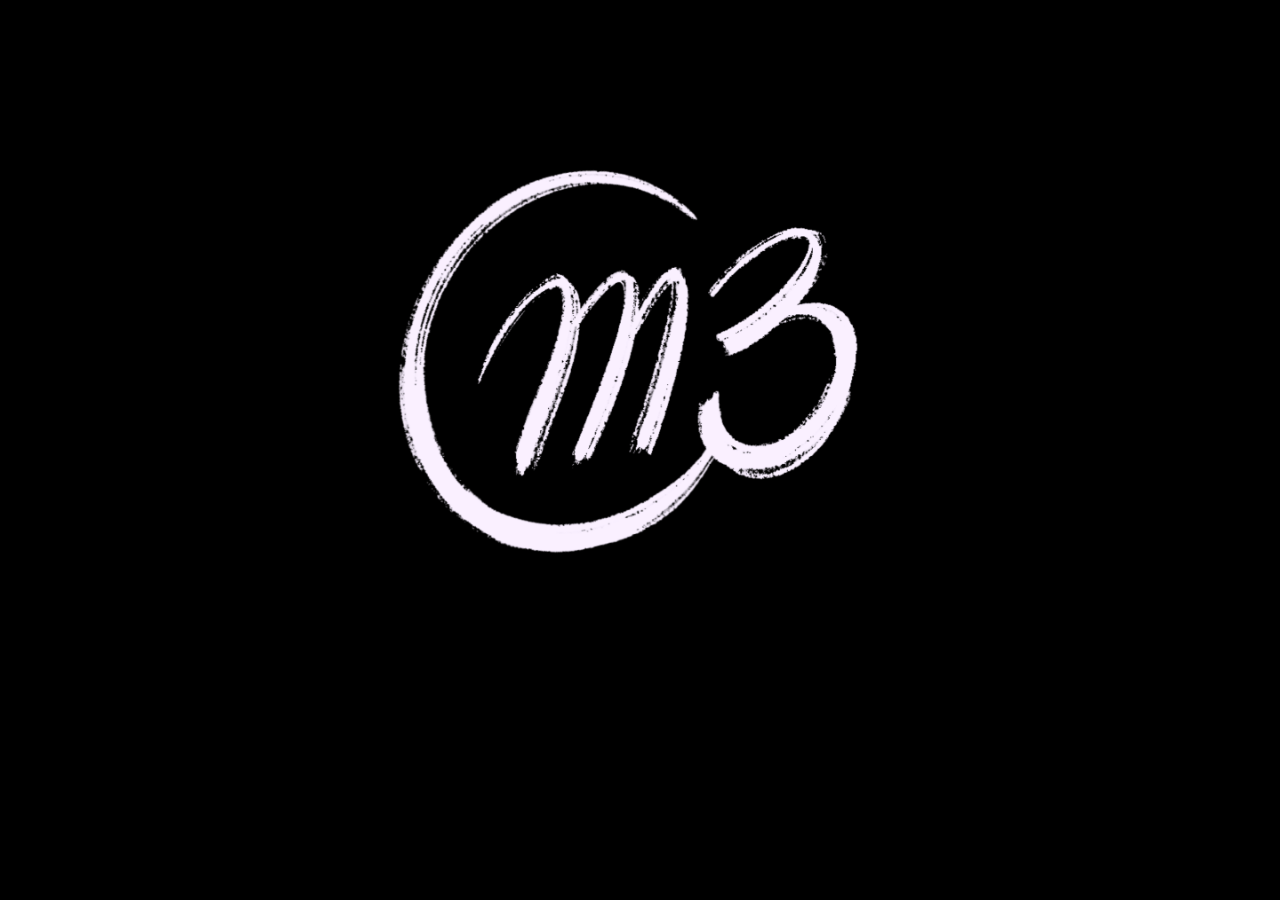
<file: index.html>
<!DOCTYPE html>
<html>
    
    <head>
        <title>Berliner Design</title>
        <link rel="stylesheet" href="main.css">
        <link rel="preconnect" href="https://fonts.gstatic.com">
        <link href="https://fonts.googleapis.com/css2?family=Righteous&display=swap" rel="stylesheet">
        <link rel="preconnect" href="https://fonts.gstatic.com">
        <link href="https://fonts.googleapis.com/css2?family=Poppins:wght@300&display=swap" rel="stylesheet">
    </head>
    <body>
    <a href="Home/index_home.html">
        <img class="splashSig" src="signa.png" >
        </a>
    </body>
</html>
</file>
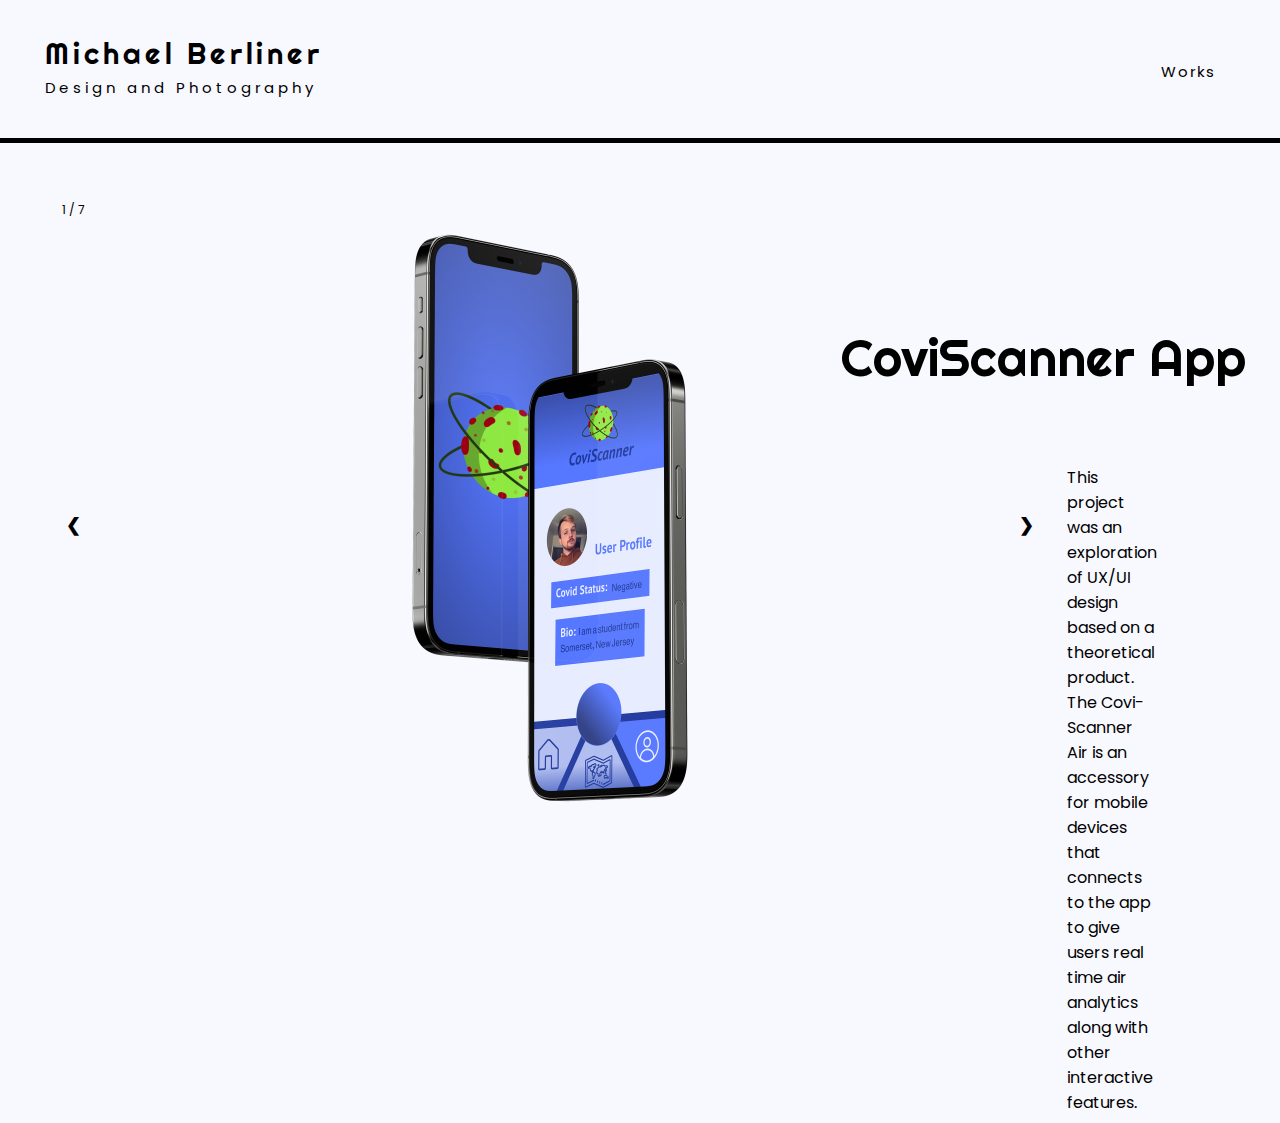
<file: App/index_app.html>
<!DOCTYPE html>
<html>
    
    <head>
        <title>Berliner Design</title>
        <link rel="stylesheet" href="main_app.css">
        <link rel="preconnect" href="https://fonts.gstatic.com">
        <link href="https://fonts.googleapis.com/css2?family=Righteous&display=swap" rel="stylesheet">
        <link rel="preconnect" href="https://fonts.gstatic.com">
        <link href="https://fonts.googleapis.com/css2?family=Poppins:wght@300&display=swap" rel="stylesheet">
    </head>
    
    <body> 
       
   <div id="header"> 
   <p>Michael Berliner</p> 
    <p class="subHead">Design and Photography </p>   
   </div>
     <div class="dropdown">
  <button class="dropbtn">Works</button>
  <div class="dropdown-content" style="right: 0;">
      <a href="../../Home/index_home.html">Home</a>
    <a href="../../Design/index_design.html">Design</a>
    <a href="../../Photography/index_photo.html">Photography</a>
 
    <a href="../../Contact/index_contact.html">Contact</a>
  </div>
</div> 
        
        
        
        
        
        
<div class="slideshow-container">

   <div class="mySlides fade">
    <div class="numbertext">1 / 7</div>
    <img src="FloatingApp.png" style="width:100%">
    
  </div>
    
  <div class="mySlides fade">
    <div class="numbertext">2 / 7</div>
    <img src="App_1.png" style="width:100%">
    
  </div>

  <div class="mySlides fade">
    <div class="numbertext">3 / 7</div>
    <img src="App_2.png" style="width:100%">
    
  </div>

  <div class="mySlides fade">
    <div class="numbertext">4 / 7</div>
    <img src="App_3.png" style="width:100%">
    
  </div>
    
<div class="mySlides fade">
    <div class="numbertext">5 / 7</div>
    <img src="App_4.png" style="width:100%">
    
  </div>
    
    
    

<div>
  <a class="prev" onclick="plusSlides(-1)">&#10094;</a>
  <a class="next" onclick="plusSlides(1)">&#10095;</a>
    </div>
    
    
</div>
<br>

<script>
var slideIndex = 1;
showSlides(slideIndex);

function plusSlides(n) {
  showSlides(slideIndex += n);
}

function currentSlide(n) {
  showSlides(slideIndex = n);
}

function showSlides(n) {
  var i;
  var slides = document.getElementsByClassName("mySlides");
  var dots = document.getElementsByClassName("dot");
  if (n > slides.length) {slideIndex = 1}    
  if (n < 1) {slideIndex = slides.length}
  for (i = 0; i < slides.length; i++) {
      slides[i].style.display = "none";  
  }
  for (i = 0; i < dots.length; i++) {
      dots[i].className = dots[i].className.replace(" active", "");
  }
  slides[slideIndex-1].style.display = "block";  
  dots[slideIndex-1].className += " active";
}
</script> 
        
        <div id="overall">
<a id="Title"> CoviScanner App </a>  
<a id="Description"> This project was an exploration of UX/UI design based on a theoretical product. The Covi-Scanner Air is an accessory for mobile devices that connects to the app to give users real time air analytics along with other interactive features.     </a>    
</div> 
        
       
        
        
      
   
        
    </body>
    </html>
</file>
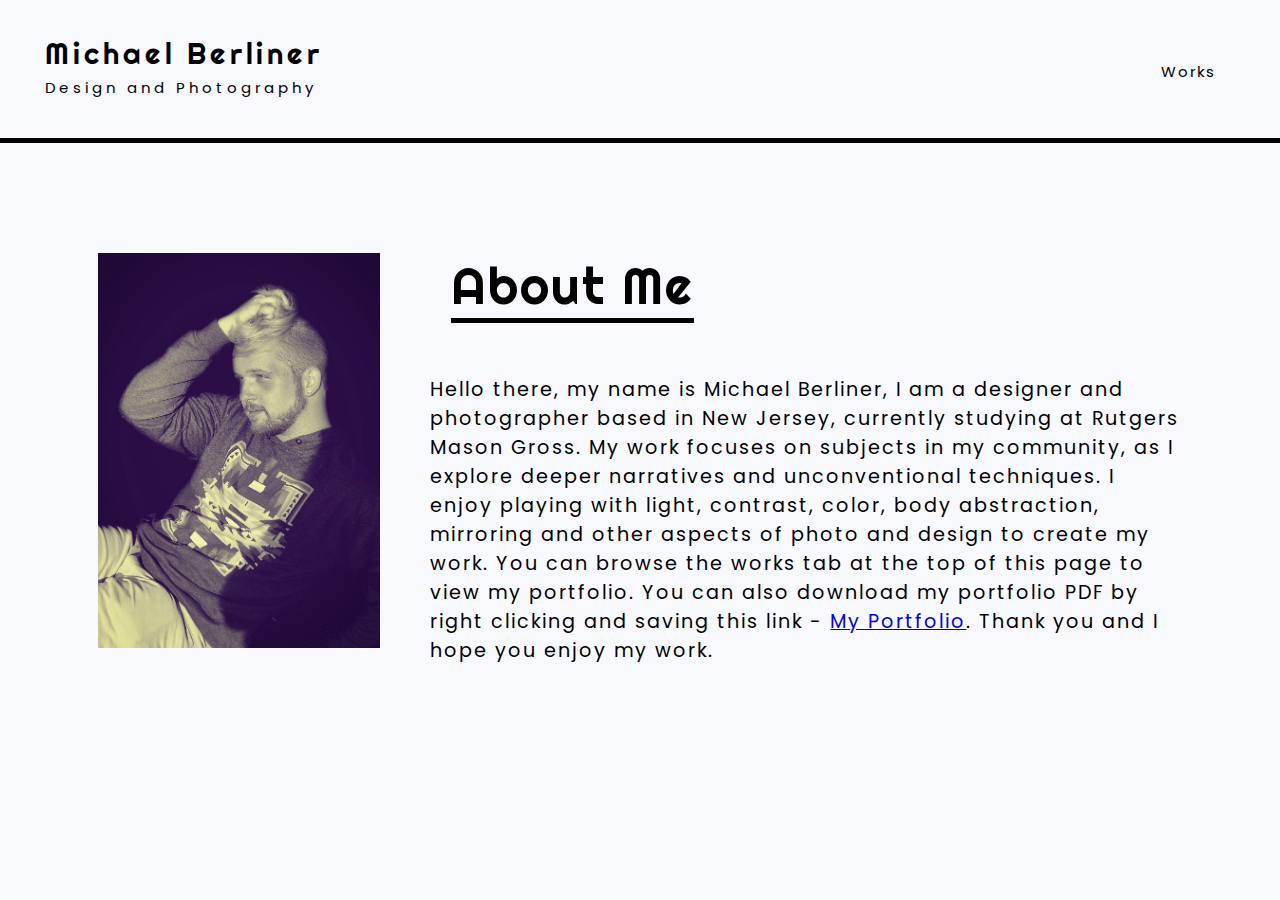
<file: Contact/index_contact.html>
<!DOCTYPE html>
<html>
    
    <head>
        <title>Berliner Design</title>
        <link rel="stylesheet" href="main_contact.css">
        <link rel="preconnect" href="https://fonts.gstatic.com">
        <link href="https://fonts.googleapis.com/css2?family=Righteous&display=swap" rel="stylesheet">
        <link rel="preconnect" href="https://fonts.gstatic.com">
        <link href="https://fonts.googleapis.com/css2?family=Poppins:wght@300&display=swap" rel="stylesheet">
    </head>
    
    <body> 
       
   <div id="header"> 
   <p>Michael Berliner</p> 
    <p class="subHead">Design and Photography </p>   
   </div>
     <div class="dropdown">
  <button class="dropbtn">Works</button>
  <div class="dropdown-content" style="right: 0;">
    <a href="../Home/index_home.html">Home</a>  
    <a href="../Design/index_design.html">Design</a>
    <a href="../Photography/index_photo.html">Photography</a>
    
    
  </div>
</div>     
   
        
        
    <div id="homeBodyText"> 
    <img class="self" src="self_portrait.jpg" alt="Michael Berliner">    
    <p class="aboutMe"> About Me</p>
    <p class="bodyText"> Hello there, my name is Michael Berliner, I am a designer and photographer based in New Jersey, currently studying at Rutgers Mason Gross. My work focuses on subjects in my community, as I explore deeper narratives and unconventional techniques. I enjoy playing with light, contrast, color, body abstraction, mirroring and other aspects of photo and design to create my work. You can browse the works tab at the top of this page to view my portfolio. You can also download my portfolio PDF by right clicking and saving this link - <a href="../Contact/PortfolioPDF_A.pdf">My Portfolio</a>. Thank you and I hope you enjoy my work.  </p>   
  </div> 
        
        
    </body>
    </html>
</file>
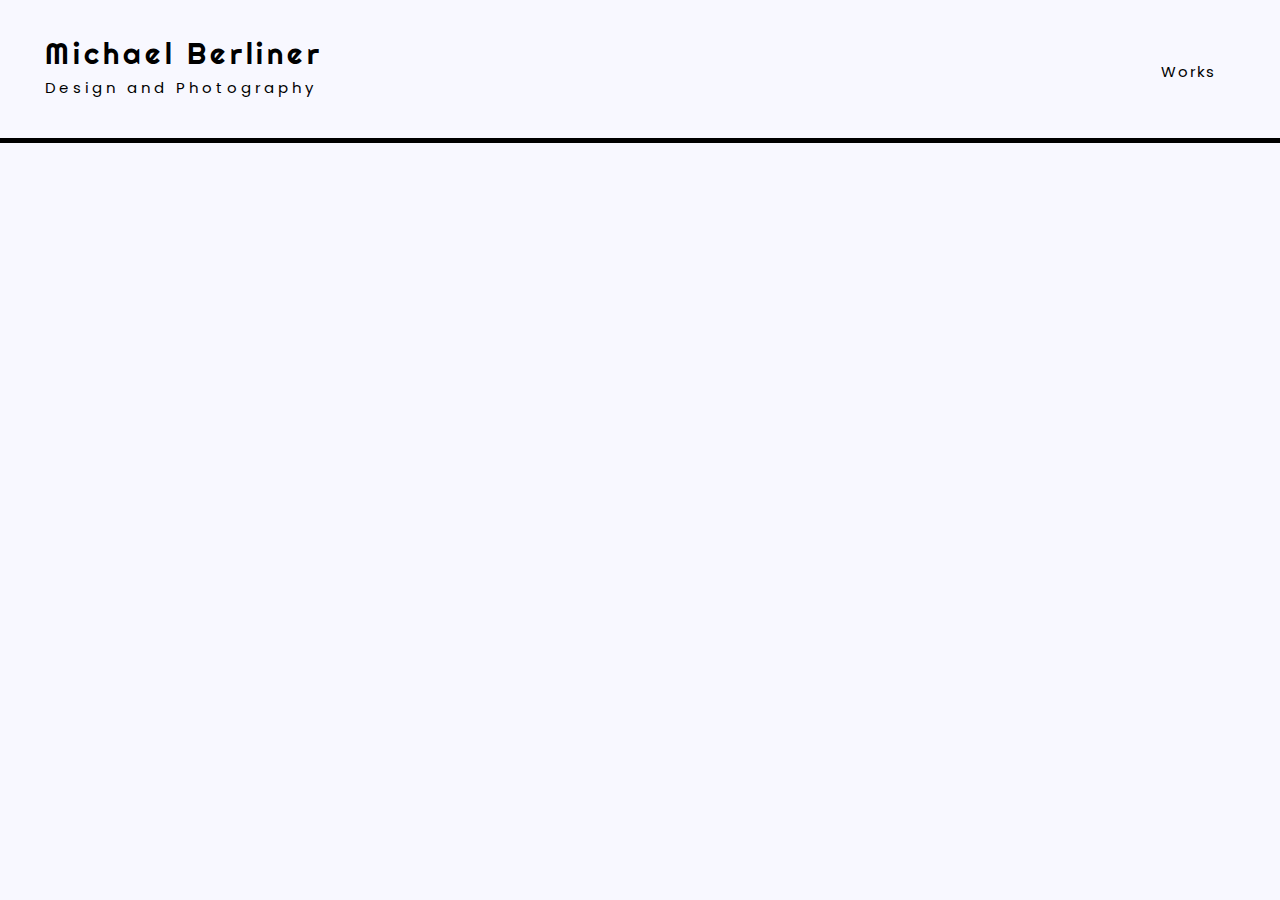
<file: Design/index_design.html>
<!DOCTYPE html>
<html>
    
    <head>
        <title>Berliner Design</title>
        <link rel="stylesheet" href="main_design.css">
        <link rel="preconnect" href="https://fonts.gstatic.com">
        <link href="https://fonts.googleapis.com/css2?family=Righteous&display=swap" rel="stylesheet">
        <link rel="preconnect" href="https://fonts.gstatic.com">
        <link href="https://fonts.googleapis.com/css2?family=Poppins:wght@300&display=swap" rel="stylesheet">
    </head>
    
    <body> 
       
   <div id="header"> 
   <p>Michael Berliner</p> 
    <p class="subHead">Design and Photography </p>   
   </div>
     <div class="dropdown">
  <button class="dropbtn">Works</button>
  <div class="dropdown-content" style="right: 0;">
    <a href="../Home/index_home.html">Home</a>
    <a href="../Photography/index_photo.html">Photography</a>
   
    <a href="../Contact/index_contact.html">Contact</a>
  </div>
 </div>         
   
    </body>
</html>
</file>
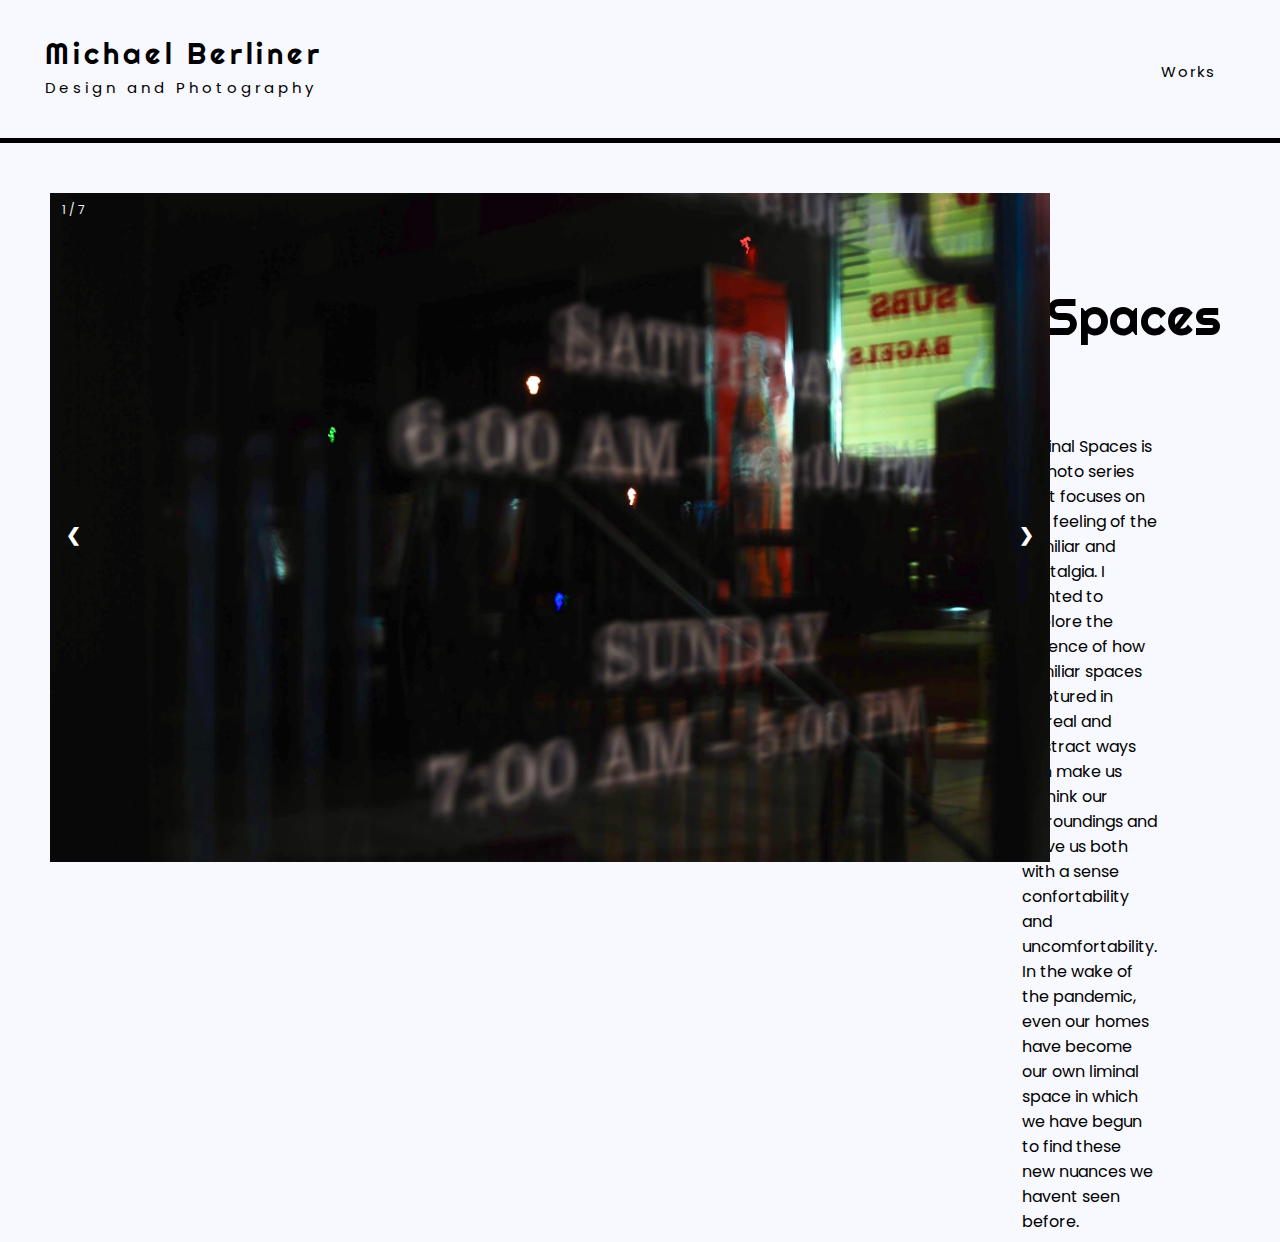
<file: Liminal/index_Liminal.html>
<!DOCTYPE html>
<html>
    
    <head>
        <title>Berliner Design</title>
        <link rel="stylesheet" href="main_Liminal.css">
        <link rel="preconnect" href="https://fonts.gstatic.com">
        <link href="https://fonts.googleapis.com/css2?family=Righteous&display=swap" rel="stylesheet">
        <link rel="preconnect" href="https://fonts.gstatic.com">
        <link href="https://fonts.googleapis.com/css2?family=Poppins:wght@300&display=swap" rel="stylesheet">
    </head>
    
    <body> 
       
   <div id="header"> 
   <p>Michael Berliner</p> 
    <p class="subHead">Design and Photography </p>   
   </div>
     <div class="dropdown">
  <button class="dropbtn">Works</button>
  <div class="dropdown-content" style="right: 0;">
      <a href="../../Home/index_home.html">Home</a>
    <a href="../../Design/index_design.html">Design</a>
    <a href="../../Photography/index_photo.html">Photography</a>
 
    <a href="../../Contact/index_contact.html">Contact</a>
  </div>
</div> 
        
        
        
        
        
        
<div class="slideshow-container">

  
  <div class="mySlides fade">
    <div class="numbertext">1 / 7</div>
    <img src="Image_1.JPG" style="width:100%">
    
  </div>

  <div class="mySlides fade">
    <div class="numbertext">2 / 7</div>
    <img src="Image_2.JPG" style="width:100%">
    
  </div>

  <div class="mySlides fade">
    <div class="numbertext">3 / 7</div>
    <img src="Image_3.JPG" style="width:100%">
    
  </div>
    
<div class="mySlides fade">
    <div class="numbertext">4 / 7</div>
    <img src="Image_4.jpg" style="width:100%">
    
  </div>
    

    <div class="mySlides fade">
    <div class="numbertext">5 / 7</div>
    <img src="Image_6.JPG" style="width:100%">
    
  </div>
    <div class="mySlides fade">
    <div class="numbertext">6 / 7</div>
    <img src="Image_7.JPG" style="width:100%">
    
  </div>
    
    <div class="mySlides fade">
    <div class="numbertext">7 / 7</div>
    <img src="Image_9.JPG" style="width:100%">
    
  </div>

<div>
  <a class="prev" onclick="plusSlides(-1)">&#10094;</a>
  <a class="next" onclick="plusSlides(1)">&#10095;</a>
    </div>
    
    
</div>
<br>

<script>
var slideIndex = 1;
showSlides(slideIndex);

function plusSlides(n) {
  showSlides(slideIndex += n);
}

function currentSlide(n) {
  showSlides(slideIndex = n);
}

function showSlides(n) {
  var i;
  var slides = document.getElementsByClassName("mySlides");
  var dots = document.getElementsByClassName("dot");
  if (n > slides.length) {slideIndex = 1}    
  if (n < 1) {slideIndex = slides.length}
  for (i = 0; i < slides.length; i++) {
      slides[i].style.display = "none";  
  }
  for (i = 0; i < dots.length; i++) {
      dots[i].className = dots[i].className.replace(" active", "");
  }
  slides[slideIndex-1].style.display = "block";  
  dots[slideIndex-1].className += " active";
}
</script> 
        
        <div id="overall">
<a id="Title"> Liminal Spaces </a>  
<a id="Description"> Liminal Spaces is a photo series that focuses on the feeling of the familiar and nostalgia. I wanted to explore the essence of how familiar spaces captured in surreal and abstract ways can make us rethink our surroundings and leave us both with a sense confortability and uncomfortability. In the wake of the pandemic, even our homes have become our own liminal space in which we have begun to find these new nuances we havent seen before.   </a>    
</div> 
        
       
        
        
      
   
        
    </body>
    </html>
</file>
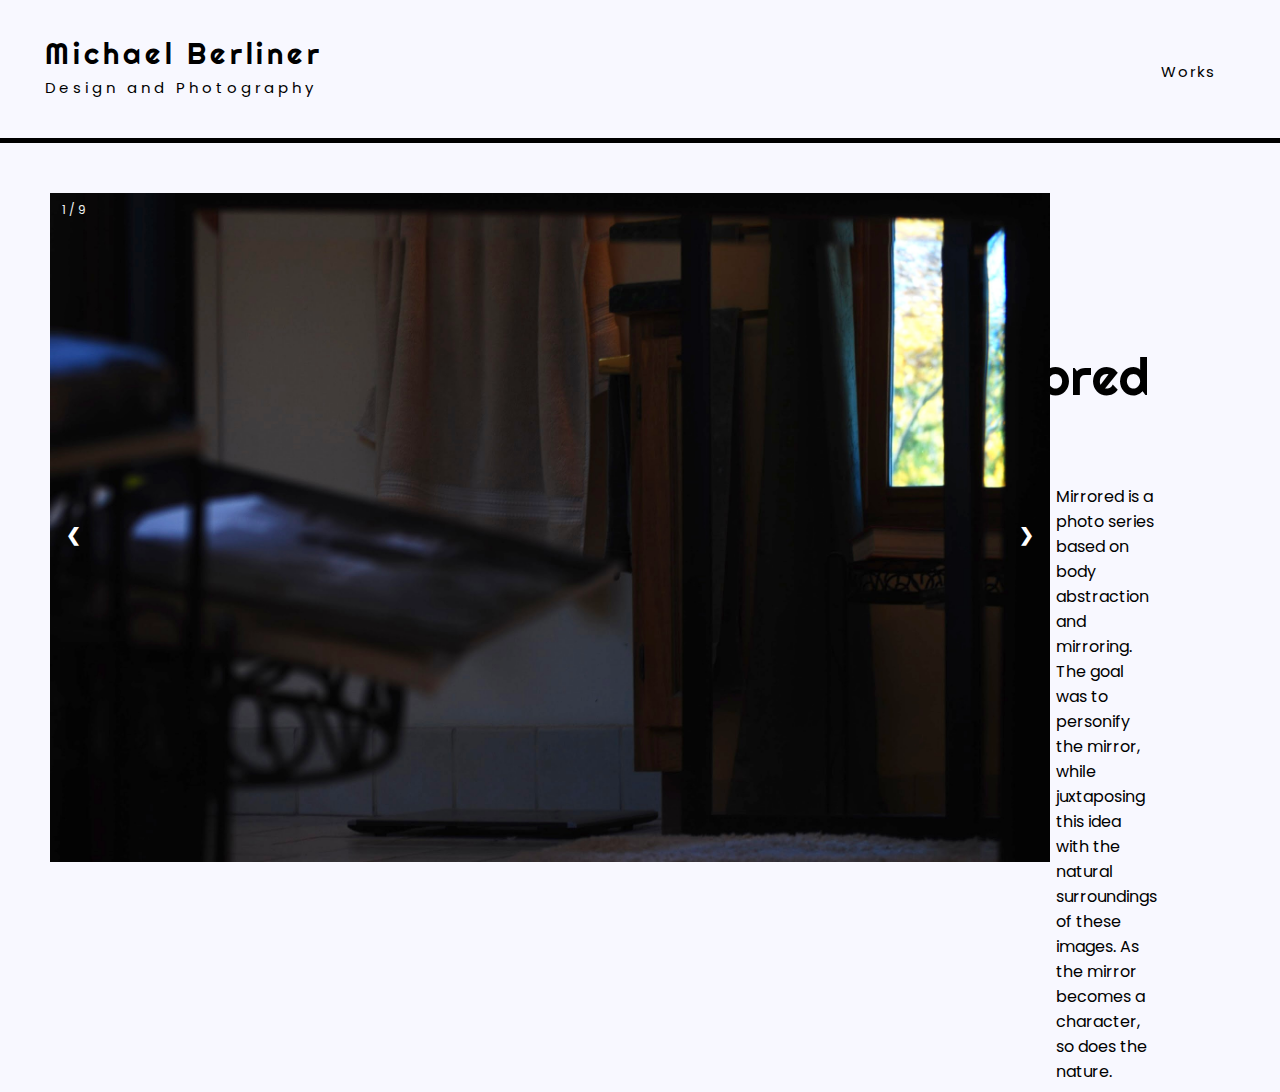
<file: Mirrored/index_Mirrored.html>
<!DOCTYPE html>
<html>
    
    <head>
        <title>Berliner Design</title>
        <link rel="stylesheet" href="main_Mirrored.css">
        <link rel="preconnect" href="https://fonts.gstatic.com">
        <link href="https://fonts.googleapis.com/css2?family=Righteous&display=swap" rel="stylesheet">
        <link rel="preconnect" href="https://fonts.gstatic.com">
        <link href="https://fonts.googleapis.com/css2?family=Poppins:wght@300&display=swap" rel="stylesheet">
    </head>
    
    <body> 
       
   <div id="header"> 
   <p>Michael Berliner</p> 
    <p class="subHead">Design and Photography </p>   
   </div>
     <div class="dropdown">
  <button class="dropbtn">Works</button>
  <div class="dropdown-content" style="right: 0;">
      <a href="../../Home/index_home.html">Home</a>
    <a href="../../Design/index_design.html">Design</a>
    <a href="../../Photography/index_photo.html">Photography</a>
 
    <a href="../../Contact/index_contact.html">Contact</a>
  </div>
</div> 
        
        
        
        
        
        
<div class="slideshow-container">

  
  <div class="mySlides fade">
    <div class="numbertext">1 / 9</div>
    <img src="0.5.JPG" style="width:100%">
    
  </div>

  <div class="mySlides fade">
    <div class="numbertext">2 / 9</div>
    <img src="0.6.JPG" style="width:100%">
    
  </div>

  <div class="mySlides fade">
    <div class="numbertext">3 / 9</div>
    <img src="0.7.JPG" style="width:100%">
    
  </div>
    
<div class="mySlides fade">
    <div class="numbertext">4 / 9</div>
    <img src="0.8.jpg" style="width:100%">
    
  </div>
    
    <div class="mySlides fade">
    <div class="numbertext">5 / 9</div>
    <img src="0.9.jpeg" style="width:100%">
    
  </div>
    <div class="mySlides fade">
    <div class="numbertext">6 / 9</div>
    <img src="1.jpeg" style="width:100%">
    
  </div>
    <div class="mySlides fade">
    <div class="numbertext">7 / 9</div>
    <img src="2.jpeg" style="width:100%">
    
  </div>
    <div class="mySlides fade">
    <div class="numbertext">8 / 9</div>
    <img src="3.jpeg" style="width:100%">
    
  </div>
    <div class="mySlides fade">
    <div class="numbertext">9 / 9</div>
    <img src="4.jpeg" style="width:100%">
    
  </div>

<div>
  <a class="prev" onclick="plusSlides(-1)">&#10094;</a>
  <a class="next" onclick="plusSlides(1)">&#10095;</a>
    </div>
    
    
</div>
<br>

<script>
var slideIndex = 1;
showSlides(slideIndex);

function plusSlides(n) {
  showSlides(slideIndex += n);
}

function currentSlide(n) {
  showSlides(slideIndex = n);
}

function showSlides(n) {
  var i;
  var slides = document.getElementsByClassName("mySlides");
  var dots = document.getElementsByClassName("dot");
  if (n > slides.length) {slideIndex = 1}    
  if (n < 1) {slideIndex = slides.length}
  for (i = 0; i < slides.length; i++) {
      slides[i].style.display = "none";  
  }
  for (i = 0; i < dots.length; i++) {
      dots[i].className = dots[i].className.replace(" active", "");
  }
  slides[slideIndex-1].style.display = "block";  
  dots[slideIndex-1].className += " active";
}
</script> 
        
        <div id="overall">
<a id="Title"> Mirrored </a>  
<a id="Description"> Mirrored is a photo series based on body abstraction and mirroring. The goal was to personify the 
mirror, while juxtaposing this idea with the natural surroundings of these images.  As the mirror becomes a character, so does the nature.   </a>    
</div> 
        
       
        
        
      
   
        
    </body>
    </html>
</file>
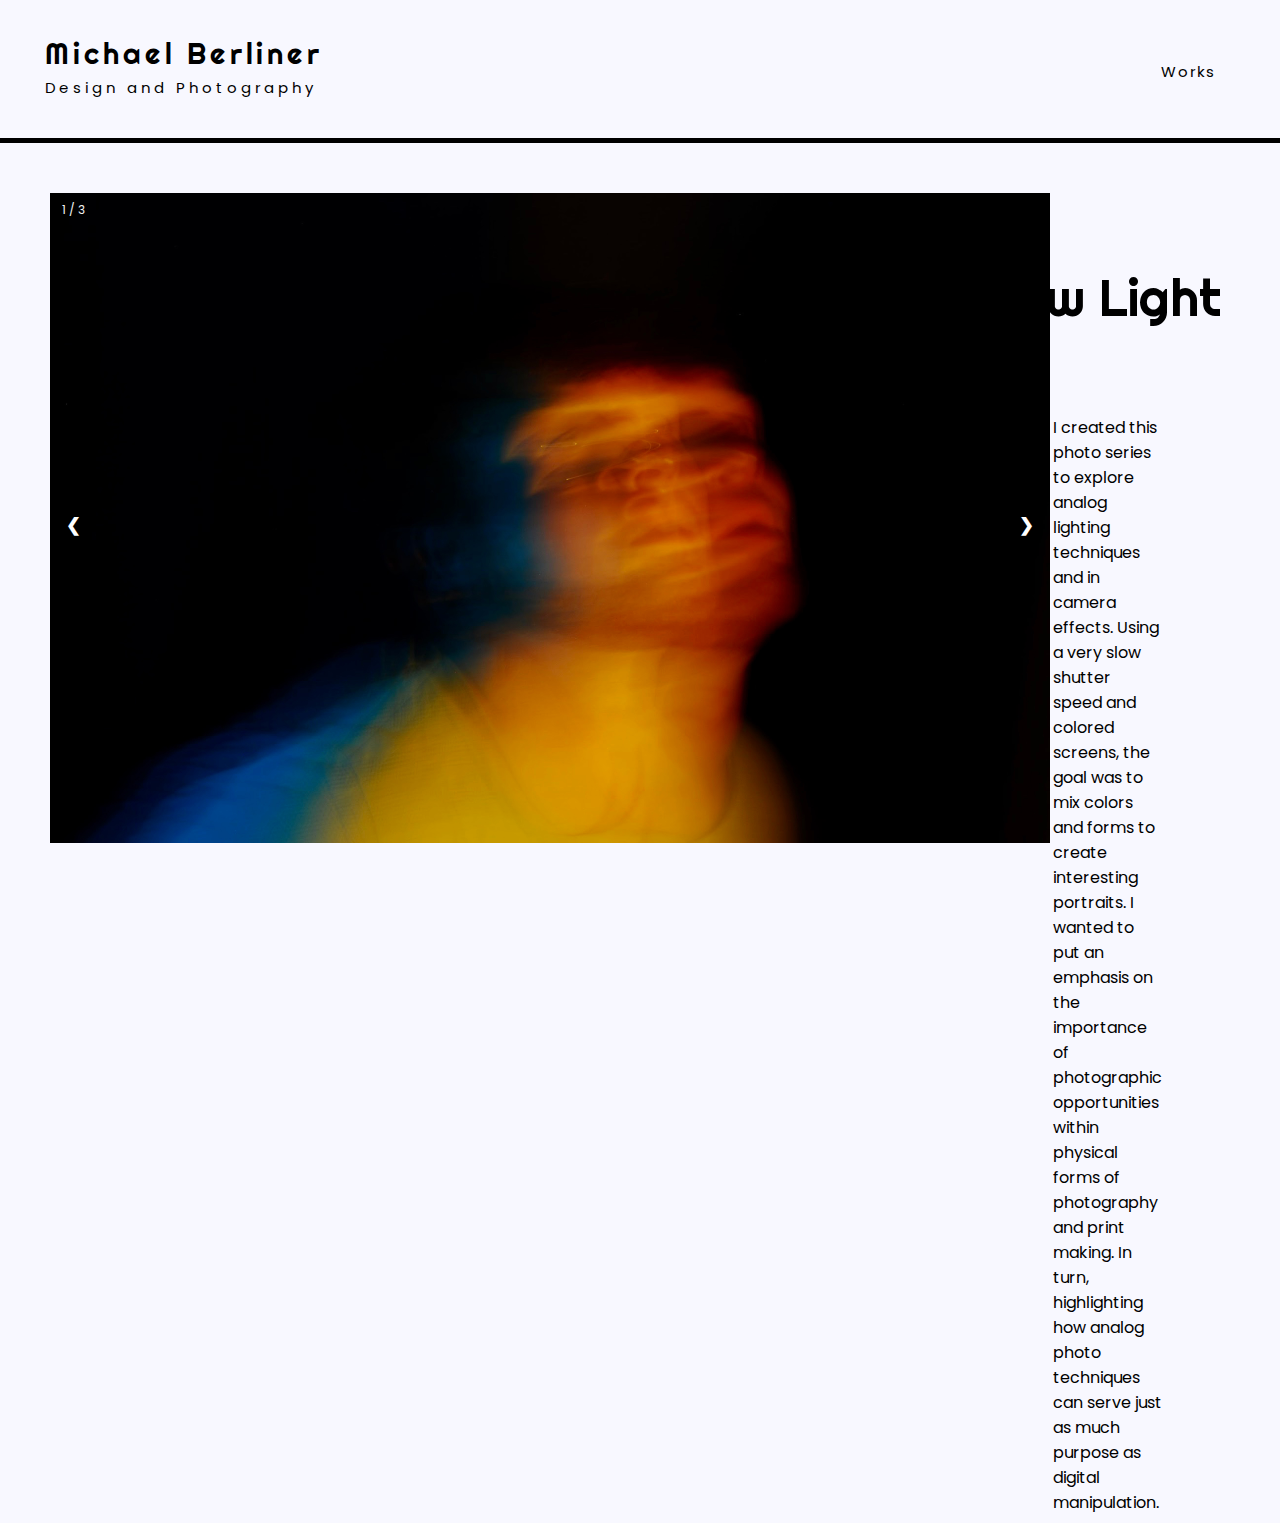
<file: Rainbow/index_rainbow.html>
<!DOCTYPE html>
<html>
    
    <head>
        <title>Berliner Design</title>
        <link rel="stylesheet" href="main_rainbow.css">
        <link rel="preconnect" href="https://fonts.gstatic.com">
        <link href="https://fonts.googleapis.com/css2?family=Righteous&display=swap" rel="stylesheet">
        <link rel="preconnect" href="https://fonts.gstatic.com">
        <link href="https://fonts.googleapis.com/css2?family=Poppins:wght@300&display=swap" rel="stylesheet">
    </head>
    
    <body> 
       
   <div id="header"> 
   <p>Michael Berliner</p> 
    <p class="subHead">Design and Photography </p>   
   </div>
     <div class="dropdown">
  <button class="dropbtn">Works</button>
  <div class="dropdown-content" style="right: 0;">
      <a href="../../Home/index_home.html">Home</a>
    <a href="../../Design/index_design.html">Design</a>
    <a href="../../Photography/index_photo.html">Photography</a>
 
    <a href="../../Contact/index_contact.html">Contact</a>
  </div>
</div> 
        
        
        
        
        
        
<div class="slideshow-container">

  
  <div class="mySlides fade">
    <div class="numbertext">1 / 3</div>
    <img src="1.jpg" style="width:100%">
    
  </div>

  <div class="mySlides fade">
    <div class="numbertext">2 / 3</div>
    <img src="2.jpg" style="width:100%">
    
  </div>

  <div class="mySlides fade">
    <div class="numbertext">3 / 3</div>
    <img src="3.jpg" style="width:100%">
    
  </div>
    


<div>
  <a class="prev" onclick="plusSlides(-1)">&#10094;</a>
  <a class="next" onclick="plusSlides(1)">&#10095;</a>
    </div>
    
    
</div>
<br>

<script>
var slideIndex = 1;
showSlides(slideIndex);

function plusSlides(n) {
  showSlides(slideIndex += n);
}

function currentSlide(n) {
  showSlides(slideIndex = n);
}

function showSlides(n) {
  var i;
  var slides = document.getElementsByClassName("mySlides");
  var dots = document.getElementsByClassName("dot");
  if (n > slides.length) {slideIndex = 1}    
  if (n < 1) {slideIndex = slides.length}
  for (i = 0; i < slides.length; i++) {
      slides[i].style.display = "none";  
  }
  for (i = 0; i < dots.length; i++) {
      dots[i].className = dots[i].className.replace(" active", "");
  }
  slides[slideIndex-1].style.display = "block";  
  dots[slideIndex-1].className += " active";
}
</script> 
        
        <div id="overall">
<a id="Title"> Rainbow Light </a>  
<a id="Description"> I created this photo series to explore analog lighting techniques and in camera effects. Using a very slow shutter speed and colored screens, the goal was to mix colors and forms to create interesting portraits. I wanted to put an emphasis on the importance of photographic opportunities within physical forms of photography and  print making. In turn, highlighting how analog photo techniques can serve just  as much purpose as digital manipulation.   </a>    
</div> 
        
       
        
        
      
   
        
    </body>
    </html>
</file>
<file: main.css>
html{
    background-color: #000000;
}
.splashSig{
    width: 55%;
    display: block;
  margin-left: auto;
  margin-right: auto;
  margin-top: 55px;
  margin-bottom: auto;    

}
</file>
<file: App/main_app.css>
html{
background-color: ghostwhite;
margin: -7;    
}

#header{    
font-size: 29px;
color: black; 
border-bottom: 5px solid black;   
margin: -8px; 
margin-top: -16px;
margin-bottom: 0px;    
padding-left: 45px; 
padding-right:25px;
padding-top:14px;
padding-bottom: 20px;    
font-family: 'Righteous', cursive; 
letter-spacing: 4px;    
}
.subHead{  
font-family: 'Poppins', sans-serif;
font-size: 15px; 
margin-top: -25px;
padding-bottom: 4px;    
}
.coverImage{
   width: 100vw;
    height: auto;
    margin: -8px;
    margin-top: -8px;
    
}

#homeBodyText{
    display: inline-block;
    font-size: 4vw;
    letter-spacing: 2px; 
    font-family: 'Righteous', cursive;
    color: #1a0030; 
}

.bodyText{
    display: block;
    margin-top: 20vw;
    margin-left: 0px;
    margin-right: 15vw;
    font-size: 1.5vw;
    letter-spacing: 2px; 
    font-family: 'Poppins', sans-serif;
    color: ghostwhite; 
    padding-right: 4vw;
    z-index: -1;
    float: right;
}
.bodyText2{
    display: block;
    margin-top: 20vw;
    margin-left: 14.6vw;
    margin-right: 0px;
    font-size: 1.5vw;
    letter-spacing: 2px; 
    font-family: 'Poppins', sans-serif;
    color: ghostwhite; 
    padding-right: 4vw;
    z-index: -1;
    float: left;
}
.aboutMe{
    display: inline-block;
    border-bottom: 5px solid black; 
    font-size: 4vw;
    letter-spacing: 2px; 
    font-family: 'Righteous', cursive;
    color: #1a0030; 
    margin-left: 3.6vw;
    margin-top: 110px;
}
.dropbtn {
 background-color: ghostwhite;      
  color: black;
  padding: 17px;
  font-size: 15px;
  border: none;
  border-radius: 12px;
    letter-spacing: 2px; 
    font-family: 'Poppins', sans-serif;
    display: inline-block;
   
}

.dropdown {
  float: right;    
  position: relative;
  z-index: 1;    
  display: inline-block;
  margin-top: -100px;
  margin-right:  39px; 
  margin-left: 10px;    
}

.dropdown-content {
  float: left;    
  display: none;
  position: absolute;
  background-color: ghostwhite;
  min-width: 160px;
  box-shadow: 0px 8px 16px 0px rgba(0,0,0,0.2);
  z-index: 1;
}

.dropdown-content a {
  color: black;
  padding: 12px 16px;
  text-decoration: none;
  display: block;
}

.dropdown-content a:hover {background-color: ghostwhite;}

.dropdown:hover .dropdown-content {display: block;
letter-spacing: 2px; 
    font-family: 'Poppins', sans-serif;
    color: black;
    font-size: 10px;
    background-color: ghostwhite;
}

.dropdown:hover .dropbtn {background-color: black;
color: ghostwhite;
}
#numberSystem1{
    font-size: 20vw;
    z-index: 1;
    margin-right: 5.5vw;
    font-family: 'Righteous', cursive;
    float: right;
}
#numberSystem2{
   display: inline-block;
    font-size: 20vw;
    z-index: 1;
    margin-left: 4vw;
    margin-top: 0px;
    font-family: 'Righteous', cursive;
    float: left;
    
}
.self{
    display: inline-block;
    float: left;
    width: 50vw;
    margin-left: -8px;
    margin-top: 0px;
    margin-bottom: 110px;
    margin-right: 0px;
    z-index: -1;
}
.self2{
    display: inline-block;
    float: right;
    width: 50vw;
    margin-left: 0px;
    margin-top: 0px;
    margin-bottom: 110px;
    margin-right: -8px;
    z-index: -1;
}
#numberSystem3{
   font-size: 20vw;
    z-index: 1;
    margin-right: 2.1vw;
    font-family: 'Righteous', cursive;
    float: right;
}
#numberSystem4{
   display: inline-block;
    font-size: 20vw;
    z-index: 1;
    margin-right: 4.5vw;
    margin-top: 0px;
    font-family: 'Righteous', cursive;
    float: left;
    
}











.slideshow-container {
  max-width: 1000px;
  position: relative;
  margin-top: 50px;
  margin-left: 42px;
     
    
}


.mySlides {
  display: none;
}


.prev, .next {
  cursor: pointer;
  position: absolute;
  top: 50%;
  width: auto;
  margin-top: -22px;
  padding: 16px;
  color: black;
  font-weight: bold;
  font-size: 18px;
  transition: 0.6s ease;
  border-radius: 0 3px 3px 0;
  user-select: none;
}


.next {
  right: 0;
  border-radius: 0 3px 3px 0;
}


.prev:hover, .next:hover {
  background-color: rgba(0,0,0,0.8);
}


.text {
  color: #f2f2f2;
  font-size: 15px;
  padding: 8px 12px;
  position: absolute;
  bottom: 8px;
  width: 100%;
  text-align: center;
}


.numbertext {
  color: black;
  font-size: 12px;
  padding: 8px 12px;
  position: absolute;
  top: 0;
font-family: "Poppins", sans-serif;
}


.dot {
  cursor: pointer;
  height: 15px;
  width: 15px;
  margin: 0 2px;
  background-color: #bbb;
  border-radius: 50%;
  display: inline-block;
  transition: background-color 0.6s ease;
}

.active, .dot:hover {
  background-color: #717171;
}


.fade {
  -webkit-animation-name: fade;
  -webkit-animation-duration: 1.5s;
  animation-name: fade;
  animation-duration: 1.5s;
}

@-webkit-keyframes fade {
  from {opacity: .4} 
  to {opacity: 1}
}

@keyframes fade {
  from {opacity: .4} 
  to {opacity: 1}
}

#Title{
    display: block;
    font-family: 'Righteous', cursive;
font-size: 4vw; 
    color: black;
   
    float: right;
    margin-top: -540px;
    margin-right: 2vw;
   
}
#Description{
    display: block;
    font-family: 'Poppins', sans-serif;
font-size: 16px; 
    color: black;

    float: right;
    margin-top: -400px;
    margin-left: 1220px;
    padding-right: 115px
}
#overall{
    display: block;
    float: right;
}
</file>
<file: Contact/main_contact.css>
html{
background-color: ghostwhite;
margin: -7;    
}

#header{    
font-size: 29px;
color: black; 
border-bottom: 5px solid black;   
margin: -8px; 
margin-top: -16px;
margin-bottom: 0px;    
padding-left: 45px; 
padding-right:25px;
padding-top:14px;
padding-bottom: 20px;    
font-family: 'Righteous', cursive; 
letter-spacing: 4px;    
}
.subHead{  
font-family: 'Poppins', sans-serif;
font-size: 15px; 
margin-top: -25px;
padding-bottom: 4px;    
}
.coverImage{
   width: 100vw;
    height: auto;
    margin: -8px;
    margin-top: -8px;
    
}

#homeBodyText{
    display: inline-block;
    font-size: 4vw;
    letter-spacing: 2px; 
    font-family: 'Righteous', cursive;
    color: #1a0030; 
}
.self{
    display: inline-block;
    float: left;
    width: 22vw;
    margin-left: 90px;
    margin-top: 110px;
    margin-bottom: 110px;
    margin-right: 25px;
}
.bodyText{
    display: block;
    margin-top: 1px;
    margin-left: 33vw;
    margin-right: 3vw;
    font-size: 1.5vw;
    letter-spacing: 2px; 
    font-family: 'Poppins', sans-serif;
    color: black; 
    padding-right: 4vw;
}
.aboutMe{
    display: inline-block;
    border-bottom: 5px solid black; 
    font-size: 4vw;
    letter-spacing: 2px; 
    font-family: 'Righteous', cursive;
    color: black; 
    margin-left: 3.6vw;
    margin-top: 110px;
}
.dropbtn {
 background-color: ghostwhite;      
  color: black;
  padding: 17px;
  font-size: 15px;
  border: none;
  border-radius: 12px;
    letter-spacing: 2px; 
    font-family: 'Poppins', sans-serif;
    display: inline-block;
   
}

.dropdown {
  float: right;    
  position: relative;
  z-index: 1;    
  display: inline-block;
  margin-top: -100px;
  margin-right:  39px; 
  margin-left: 10px;    
}

.dropdown-content {
  float: left;    
  display: none;
  position: absolute;
  background-color: ghostwhite;
  min-width: 160px;
  box-shadow: 0px 8px 16px 0px rgba(0,0,0,0.2);
  z-index: 1;
}

.dropdown-content a {
  color: black;
  padding: 12px 16px;
  text-decoration: none;
  display: block;
}

.dropdown-content a:hover {background-color: ghostwhite;}

.dropdown:hover .dropdown-content {display: block;
letter-spacing: 2px; 
    font-family: 'Poppins', sans-serif;
    color: black;
    font-size: 10px;
    background-color: ghostwhite;
}

.dropdown:hover .dropbtn {background-color: black;
color: ghostwhite;
}
</file>
<file: Design/main_design.css>
html{
background-color: ghostwhite;
margin: -7;    
}

#header{    
font-size: 29px;
color: black; 
border-bottom: 5px solid black;   
margin: -8px; 
margin-top: -16px;
margin-bottom: 0px;    
padding-left: 45px; 
padding-right:25px;
padding-top:14px;
padding-bottom: 20px;    
font-family: 'Righteous', cursive; 
letter-spacing: 4px;    
}
.subHead{  
font-family: 'Poppins', sans-serif;
font-size: 15px; 
margin-top: -25px;
padding-bottom: 4px;    
}
.dropbtn {
 background-color: ghostwhite;      
  color: black;
  padding: 17px;
  font-size: 15px;
  border: none;
  border-radius: 12px;
    letter-spacing: 2px; 
    font-family: 'Poppins', sans-serif;
    display: inline-block;
   
}

.dropdown {
  float: right;    
  position: relative;
  z-index: 1;    
  display: inline-block;
  margin-top: -100px;
  margin-right:  39px; 
  margin-left: 10px;    
}

.dropdown-content {
  float: left;    
  display: none;
  position: absolute;
  background-color: ghostwhite;
  min-width: 160px;
  box-shadow: 0px 8px 16px 0px rgba(0,0,0,0.2);
  z-index: 1;
}

.dropdown-content a {
  color: black;
  padding: 12px 16px;
  text-decoration: none;
  display: block;
}

.dropdown-content a:hover {background-color: ghostwhite;}

.dropdown:hover .dropdown-content {display: block;
letter-spacing: 2px; 
    font-family: 'Poppins', sans-serif;
    color: black;
    font-size: 10px;
    background-color: ghostwhite;
}

.dropdown:hover .dropbtn {background-color: black;
color: ghostwhite;
}
</file>
<file: Liminal/main_Liminal.css>
html{
background-color: ghostwhite;
margin: -7;    
}

#header{    
font-size: 29px;
color: black; 
border-bottom: 5px solid black;   
margin: -8px; 
margin-top: -16px;
margin-bottom: 0px;    
padding-left: 45px; 
padding-right:25px;
padding-top:14px;
padding-bottom: 20px;    
font-family: 'Righteous', cursive; 
letter-spacing: 4px;    
}
.subHead{  
font-family: 'Poppins', sans-serif;
font-size: 15px; 
margin-top: -25px;
padding-bottom: 4px;    
}
.coverImage{
   width: 100vw;
    height: auto;
    margin: -8px;
    margin-top: -8px;
    
}

#homeBodyText{
    display: inline-block;
    font-size: 4vw;
    letter-spacing: 2px; 
    font-family: 'Righteous', cursive;
    color: #1a0030; 
}

.bodyText{
    display: block;
    margin-top: 20vw;
    margin-left: 0px;
    margin-right: 15vw;
    font-size: 1.5vw;
    letter-spacing: 2px; 
    font-family: 'Poppins', sans-serif;
    color: ghostwhite; 
    padding-right: 4vw;
    z-index: -1;
    float: right;
}
.bodyText2{
    display: block;
    margin-top: 20vw;
    margin-left: 14.6vw;
    margin-right: 0px;
    font-size: 1.5vw;
    letter-spacing: 2px; 
    font-family: 'Poppins', sans-serif;
    color: ghostwhite; 
    padding-right: 4vw;
    z-index: -1;
    float: left;
}
.aboutMe{
    display: inline-block;
    border-bottom: 5px solid black; 
    font-size: 4vw;
    letter-spacing: 2px; 
    font-family: 'Righteous', cursive;
    color: #1a0030; 
    margin-left: 3.6vw;
    margin-top: 110px;
}
.dropbtn {
 background-color: ghostwhite;      
  color: black;
  padding: 17px;
  font-size: 15px;
  border: none;
  border-radius: 12px;
    letter-spacing: 2px; 
    font-family: 'Poppins', sans-serif;
    display: inline-block;
   
}

.dropdown {
  float: right;    
  position: relative;
  z-index: 1;    
  display: inline-block;
  margin-top: -100px;
  margin-right:  39px; 
  margin-left: 10px;    
}

.dropdown-content {
  float: left;    
  display: none;
  position: absolute;
  background-color: ghostwhite;
  min-width: 160px;
  box-shadow: 0px 8px 16px 0px rgba(0,0,0,0.2);
  z-index: 1;
}

.dropdown-content a {
  color: black;
  padding: 12px 16px;
  text-decoration: none;
  display: block;
}

.dropdown-content a:hover {background-color: ghostwhite;}

.dropdown:hover .dropdown-content {display: block;
letter-spacing: 2px; 
    font-family: 'Poppins', sans-serif;
    color: black;
    font-size: 10px;
    background-color: ghostwhite;
}

.dropdown:hover .dropbtn {background-color: black;
color: ghostwhite;
}
#numberSystem1{
    font-size: 20vw;
    z-index: 1;
    margin-right: 5.5vw;
    font-family: 'Righteous', cursive;
    float: right;
}
#numberSystem2{
   display: inline-block;
    font-size: 20vw;
    z-index: 1;
    margin-left: 4vw;
    margin-top: 0px;
    font-family: 'Righteous', cursive;
    float: left;
    
}
.self{
    display: inline-block;
    float: left;
    width: 50vw;
    margin-left: -8px;
    margin-top: 0px;
    margin-bottom: 110px;
    margin-right: 0px;
    z-index: -1;
}
.self2{
    display: inline-block;
    float: right;
    width: 50vw;
    margin-left: 0px;
    margin-top: 0px;
    margin-bottom: 110px;
    margin-right: -8px;
    z-index: -1;
}
#numberSystem3{
   font-size: 20vw;
    z-index: 1;
    margin-right: 2.1vw;
    font-family: 'Righteous', cursive;
    float: right;
}
#numberSystem4{
   display: inline-block;
    font-size: 20vw;
    z-index: 1;
    margin-right: 4.5vw;
    margin-top: 0px;
    font-family: 'Righteous', cursive;
    float: left;
    
}











.slideshow-container {
  max-width: 1000px;
  position: relative;
  margin-top: 50px;
  margin-left: 42px;
     
    
}


.mySlides {
  display: none;
}


.prev, .next {
  cursor: pointer;
  position: absolute;
  top: 50%;
  width: auto;
  margin-top: -22px;
  padding: 16px;
  color: white;
  font-weight: bold;
  font-size: 18px;
  transition: 0.6s ease;
  border-radius: 0 3px 3px 0;
  user-select: none;
}


.next {
  right: 0;
  border-radius: 0 3px 3px 0;
}


.prev:hover, .next:hover {
  background-color: rgba(0,0,0,0.8);
}


.text {
  color: #f2f2f2;
  font-size: 15px;
  padding: 8px 12px;
  position: absolute;
  bottom: 8px;
  width: 100%;
  text-align: center;
}


.numbertext {
  color: #f2f2f2;
  font-size: 12px;
  padding: 8px 12px;
  position: absolute;
  top: 0;
font-family: "Poppins", sans-serif;
}


.dot {
  cursor: pointer;
  height: 15px;
  width: 15px;
  margin: 0 2px;
  background-color: #bbb;
  border-radius: 50%;
  display: inline-block;
  transition: background-color 0.6s ease;
}

.active, .dot:hover {
  background-color: #717171;
}


.fade {
  -webkit-animation-name: fade;
  -webkit-animation-duration: 1.5s;
  animation-name: fade;
  animation-duration: 1.5s;
}

@-webkit-keyframes fade {
  from {opacity: .4} 
  to {opacity: 1}
}

@keyframes fade {
  from {opacity: .4} 
  to {opacity: 1}
}

#Title{
    display: block;
    font-family: 'Righteous', cursive;
font-size: 4vw; 
    color: black;
   
    float: right;
    margin-top: -600px;
    margin-right: 4vw;
}
#Description{
    display: block;
    font-family: 'Poppins', sans-serif;
font-size: 16px; 
    color: black;

    float: right;
    margin-top: -450px;
    margin-left: 1220px;
    padding-right: 115px
}
#overall{
    display: block;
    float: right;
}
</file>
<file: Mirrored/main_Mirrored.css>
html{
background-color: ghostwhite;
margin: -7;    
}

#header{    
font-size: 29px;
color: black; 
border-bottom: 5px solid black;   
margin: -8px; 
margin-top: -16px;
margin-bottom: 0px;    
padding-left: 45px; 
padding-right:25px;
padding-top:14px;
padding-bottom: 20px;    
font-family: 'Righteous', cursive; 
letter-spacing: 4px;    
}
.subHead{  
font-family: 'Poppins', sans-serif;
font-size: 15px; 
margin-top: -25px;
padding-bottom: 4px;    
}
.coverImage{
   width: 100vw;
    height: auto;
    margin: -8px;
    margin-top: -8px;
    
}

#homeBodyText{
    display: inline-block;
    font-size: 4vw;
    letter-spacing: 2px; 
    font-family: 'Righteous', cursive;
    color: #1a0030; 
}

.bodyText{
    display: block;
    margin-top: 20vw;
    margin-left: 0px;
    margin-right: 15vw;
    font-size: 1.5vw;
    letter-spacing: 2px; 
    font-family: 'Poppins', sans-serif;
    color: ghostwhite; 
    padding-right: 4vw;
    z-index: -1;
    float: right;
}
.bodyText2{
    display: block;
    margin-top: 20vw;
    margin-left: 14.6vw;
    margin-right: 0px;
    font-size: 1.5vw;
    letter-spacing: 2px; 
    font-family: 'Poppins', sans-serif;
    color: ghostwhite; 
    padding-right: 4vw;
    z-index: -1;
    float: left;
}
.aboutMe{
    display: inline-block;
    border-bottom: 5px solid black; 
    font-size: 4vw;
    letter-spacing: 2px; 
    font-family: 'Righteous', cursive;
    color: #1a0030; 
    margin-left: 3.6vw;
    margin-top: 110px;
}
.dropbtn {
 background-color: ghostwhite;      
  color: black;
  padding: 17px;
  font-size: 15px;
  border: none;
  border-radius: 12px;
    letter-spacing: 2px; 
    font-family: 'Poppins', sans-serif;
    display: inline-block;
   
}

.dropdown {
  float: right;    
  position: relative;
  z-index: 1;    
  display: inline-block;
  margin-top: -100px;
  margin-right:  39px; 
  margin-left: 10px;    
}

.dropdown-content {
  float: left;    
  display: none;
  position: absolute;
  background-color: ghostwhite;
  min-width: 160px;
  box-shadow: 0px 8px 16px 0px rgba(0,0,0,0.2);
  z-index: 1;
}

.dropdown-content a {
  color: black;
  padding: 12px 16px;
  text-decoration: none;
  display: block;
}

.dropdown-content a:hover {background-color: ghostwhite;}

.dropdown:hover .dropdown-content {display: block;
letter-spacing: 2px; 
    font-family: 'Poppins', sans-serif;
    color: black;
    font-size: 10px;
    background-color: ghostwhite;
}

.dropdown:hover .dropbtn {background-color: black;
color: ghostwhite;
}
#numberSystem1{
    font-size: 20vw;
    z-index: 1;
    margin-right: 5.5vw;
    font-family: 'Righteous', cursive;
    float: right;
}
#numberSystem2{
   display: inline-block;
    font-size: 20vw;
    z-index: 1;
    margin-left: 4vw;
    margin-top: 0px;
    font-family: 'Righteous', cursive;
    float: left;
    
}
.self{
    display: inline-block;
    float: left;
    width: 50vw;
    margin-left: -8px;
    margin-top: 0px;
    margin-bottom: 110px;
    margin-right: 0px;
    z-index: -1;
}
.self2{
    display: inline-block;
    float: right;
    width: 50vw;
    margin-left: 0px;
    margin-top: 0px;
    margin-bottom: 110px;
    margin-right: -8px;
    z-index: -1;
}
#numberSystem3{
   font-size: 20vw;
    z-index: 1;
    margin-right: 2.1vw;
    font-family: 'Righteous', cursive;
    float: right;
}
#numberSystem4{
   display: inline-block;
    font-size: 20vw;
    z-index: 1;
    margin-right: 4.5vw;
    margin-top: 0px;
    font-family: 'Righteous', cursive;
    float: left;
    
}











.slideshow-container {
  max-width: 1000px;
  position: relative;
  margin-top: 50px;
  margin-left: 42px;
     
    
}


.mySlides {
  display: none;
}


.prev, .next {
  cursor: pointer;
  position: absolute;
  top: 50%;
  width: auto;
  margin-top: -22px;
  padding: 16px;
  color: white;
  font-weight: bold;
  font-size: 18px;
  transition: 0.6s ease;
  border-radius: 0 3px 3px 0;
  user-select: none;
}


.next {
  right: 0;
  border-radius: 0 3px 3px 0;
}


.prev:hover, .next:hover {
  background-color: rgba(0,0,0,0.8);
}


.text {
  color: #f2f2f2;
  font-size: 15px;
  padding: 8px 12px;
  position: absolute;
  bottom: 8px;
  width: 100%;
  text-align: center;
}


.numbertext {
  color: #f2f2f2;
  font-size: 12px;
  padding: 8px 12px;
  position: absolute;
  top: 0;
font-family: "Poppins", sans-serif;
}


.dot {
  cursor: pointer;
  height: 15px;
  width: 15px;
  margin: 0 2px;
  background-color: #bbb;
  border-radius: 50%;
  display: inline-block;
  transition: background-color 0.6s ease;
}

.active, .dot:hover {
  background-color: #717171;
}


.fade {
  -webkit-animation-name: fade;
  -webkit-animation-duration: 1.5s;
  animation-name: fade;
  animation-duration: 1.5s;
}

@-webkit-keyframes fade {
  from {opacity: .4} 
  to {opacity: 1}
}

@keyframes fade {
  from {opacity: .4} 
  to {opacity: 1}
}

#Title{
    display: block;
    font-family: 'Righteous', cursive;
font-size: 4vw; 
    color: black;
   
    float: right;
    margin-top: -540px;
    margin-right: 9.5vw;
   
}
#Description{
    display: block;
    font-family: 'Poppins', sans-serif;
font-size: 16px; 
    color: black;

    float: right;
    margin-top: -400px;
    margin-left: 1220px;
    padding-right: 115px
}
#overall{
    display: block;
    float: right;
}
</file>
<file: Rainbow/main_rainbow.css>
html{
background-color: ghostwhite;
margin: -7;    
}

#header{    
font-size: 29px;
color: black; 
border-bottom: 5px solid black;   
margin: -8px; 
margin-top: -16px;
margin-bottom: 0px;    
padding-left: 45px; 
padding-right:25px;
padding-top:14px;
padding-bottom: 20px;    
font-family: 'Righteous', cursive; 
letter-spacing: 4px;    
}
.subHead{  
font-family: 'Poppins', sans-serif;
font-size: 15px; 
margin-top: -25px;
padding-bottom: 4px;    
}
.coverImage{
   width: 100vw;
    height: auto;
    margin: -8px;
    margin-top: -8px;
    
}

#homeBodyText{
    display: inline-block;
    font-size: 4vw;
    letter-spacing: 2px; 
    font-family: 'Righteous', cursive;
    color: #1a0030; 
}

.bodyText{
    display: block;
    margin-top: 20vw;
    margin-left: 0px;
    margin-right: 15vw;
    font-size: 1.5vw;
    letter-spacing: 2px; 
    font-family: 'Poppins', sans-serif;
    color: ghostwhite; 
    padding-right: 4vw;
    z-index: -1;
    float: right;
}
.bodyText2{
    display: block;
    margin-top: 20vw;
    margin-left: 14.6vw;
    margin-right: 0px;
    font-size: 1.5vw;
    letter-spacing: 2px; 
    font-family: 'Poppins', sans-serif;
    color: ghostwhite; 
    padding-right: 4vw;
    z-index: -1;
    float: left;
}
.aboutMe{
    display: inline-block;
    border-bottom: 5px solid black; 
    font-size: 4vw;
    letter-spacing: 2px; 
    font-family: 'Righteous', cursive;
    color: #1a0030; 
    margin-left: 3.6vw;
    margin-top: 110px;
}
.dropbtn {
 background-color: ghostwhite;      
  color: black;
  padding: 17px;
  font-size: 15px;
  border: none;
  border-radius: 12px;
    letter-spacing: 2px; 
    font-family: 'Poppins', sans-serif;
    display: inline-block;
   
}

.dropdown {
  float: right;    
  position: relative;
  z-index: 1;    
  display: inline-block;
  margin-top: -100px;
  margin-right:  39px; 
  margin-left: 10px;    
}

.dropdown-content {
  float: left;    
  display: none;
  position: absolute;
  background-color: ghostwhite;
  min-width: 160px;
  box-shadow: 0px 8px 16px 0px rgba(0,0,0,0.2);
  z-index: 1;
}

.dropdown-content a {
  color: black;
  padding: 12px 16px;
  text-decoration: none;
  display: block;
}

.dropdown-content a:hover {background-color: ghostwhite;}

.dropdown:hover .dropdown-content {display: block;
letter-spacing: 2px; 
    font-family: 'Poppins', sans-serif;
    color: black;
    font-size: 10px;
    background-color: ghostwhite;
}

.dropdown:hover .dropbtn {background-color: black;
color: ghostwhite;
}
#numberSystem1{
    font-size: 20vw;
    z-index: 1;
    margin-right: 5.5vw;
    font-family: 'Righteous', cursive;
    float: right;
}
#numberSystem2{
   display: inline-block;
    font-size: 20vw;
    z-index: 1;
    margin-left: 4vw;
    margin-top: 0px;
    font-family: 'Righteous', cursive;
    float: left;
    
}
.self{
    display: inline-block;
    float: left;
    width: 50vw;
    margin-left: -8px;
    margin-top: 0px;
    margin-bottom: 110px;
    margin-right: 0px;
    z-index: -1;
}
.self2{
    display: inline-block;
    float: right;
    width: 50vw;
    margin-left: 0px;
    margin-top: 0px;
    margin-bottom: 110px;
    margin-right: -8px;
    z-index: -1;
}
#numberSystem3{
   font-size: 20vw;
    z-index: 1;
    margin-right: 2.1vw;
    font-family: 'Righteous', cursive;
    float: right;
}
#numberSystem4{
   display: inline-block;
    font-size: 20vw;
    z-index: 1;
    margin-right: 4.5vw;
    margin-top: 0px;
    font-family: 'Righteous', cursive;
    float: left;
    
}











.slideshow-container {
  max-width: 1000px;
  position: relative;
  margin-top: 50px;
  margin-left: 42px;
     
    
}


.mySlides {
  display: none;
}


.prev, .next {
  cursor: pointer;
  position: absolute;
  top: 50%;
  width: auto;
  margin-top: -22px;
  padding: 16px;
  color: white;
  font-weight: bold;
  font-size: 18px;
  transition: 0.6s ease;
  border-radius: 0 3px 3px 0;
  user-select: none;
}


.next {
  right: 0;
  border-radius: 0 3px 3px 0;
}


.prev:hover, .next:hover {
  background-color: rgba(0,0,0,0.8);
}


.text {
  color: #f2f2f2;
  font-size: 15px;
  padding: 8px 12px;
  position: absolute;
  bottom: 8px;
  width: 100%;
  text-align: center;
}


.numbertext {
  color: #f2f2f2;
  font-size: 12px;
  padding: 8px 12px;
  position: absolute;
  top: 0;
font-family: "Poppins", sans-serif;
}


.dot {
  cursor: pointer;
  height: 15px;
  width: 15px;
  margin: 0 2px;
  background-color: #bbb;
  border-radius: 50%;
  display: inline-block;
  transition: background-color 0.6s ease;
}

.active, .dot:hover {
  background-color: #717171;
}


.fade {
  -webkit-animation-name: fade;
  -webkit-animation-duration: 1.5s;
  animation-name: fade;
  animation-duration: 1.5s;
}

@-webkit-keyframes fade {
  from {opacity: .4} 
  to {opacity: 1}
}

@keyframes fade {
  from {opacity: .4} 
  to {opacity: 1}
}

#Title{
    display: block;
    font-family: 'Righteous', cursive;
font-size: 4vw; 
    color: black;
   
    float: right;
    margin-top: -600px;
    margin-right: 4vw;
}
#Description{
    display: block;
    font-family: 'Poppins', sans-serif;
font-size: 16px; 
    color: black;

    float: right;
    margin-top: -450px;
    margin-left: 1220px;
    padding-right: 110px
}
#overall{
    display: block;
    float: right;
}
</file>
